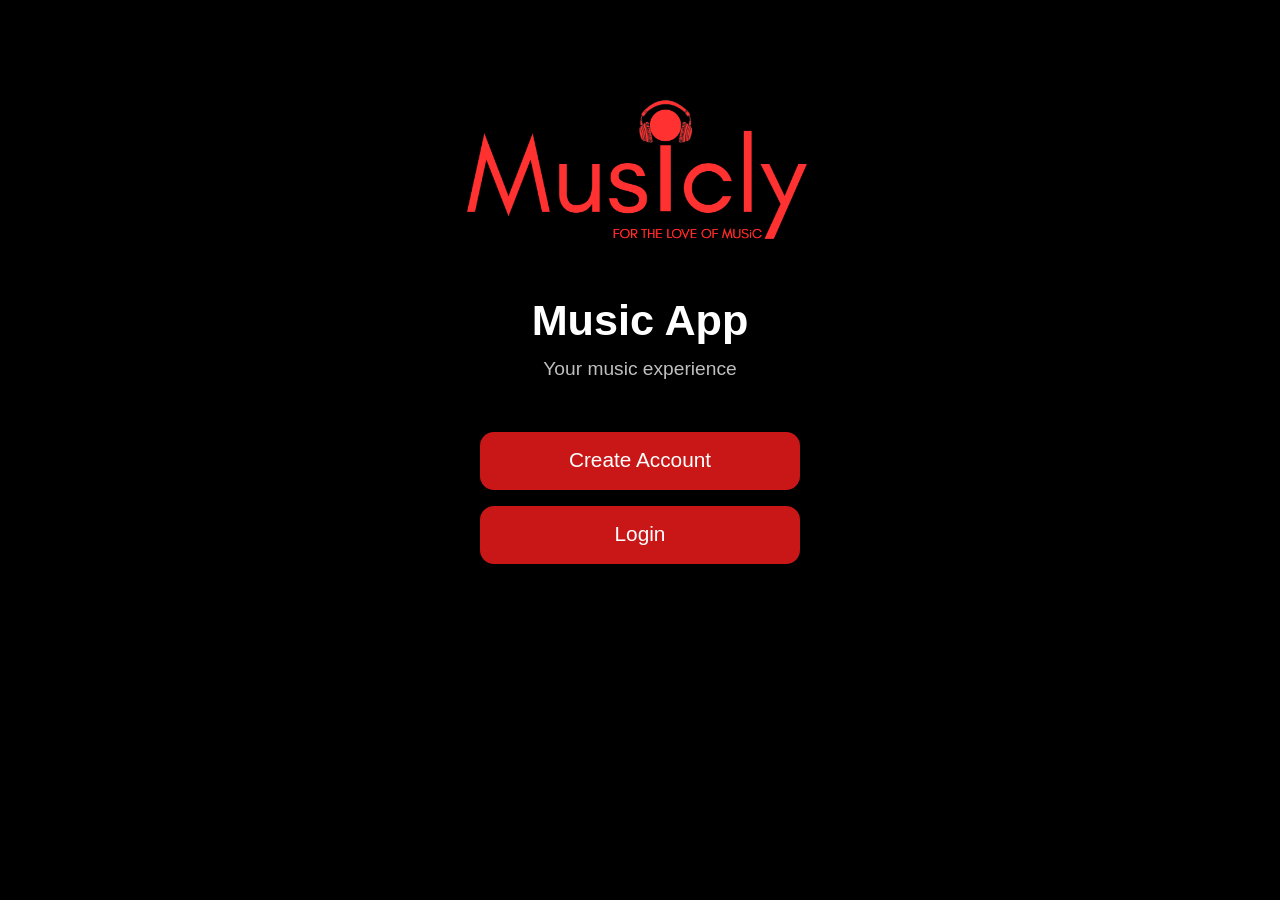
<file: index.html>
<!DOCTYPE html>
<html lang="en">
<head>
  <meta charset="UTF-8" />
  <meta name="viewport" content="width=device-width, initial-scale=1.0" />
  <title>Musicly</title>

  <link href="https://cdn.jsdelivr.net/npm/bootstrap@5.3.3/dist/css/bootstrap.min.css" rel="stylesheet">
  <link rel="stylesheet" href="css/styles.css">
</head>
<body>

  <main class="landing-page d-flex justify-content-center">
    <div class="text-center landing-content">

      <div class="logo-wrapper">
        <img src="images/Logo.png" alt="Musicly Logo" class="logo-img">
      </div>

      <h2 class="app-title mt-4">Music App</h2>
      <p class="app-subtitle">Your music experience</p>

      <div class="mt-5 d-grid gap-3 button-group">
        <a href="register.html" class="btn btn-danger custom-btn">Create Account</a>
        <a href="login.html" class="btn btn-danger custom-btn">Login</a>
      </div>

    </div>
  </main>

  <script src="https://cdn.jsdelivr.net/npm/bootstrap@5.3.3/dist/js/bootstrap.bundle.min.js"></script>
</body>
</html>
</file>
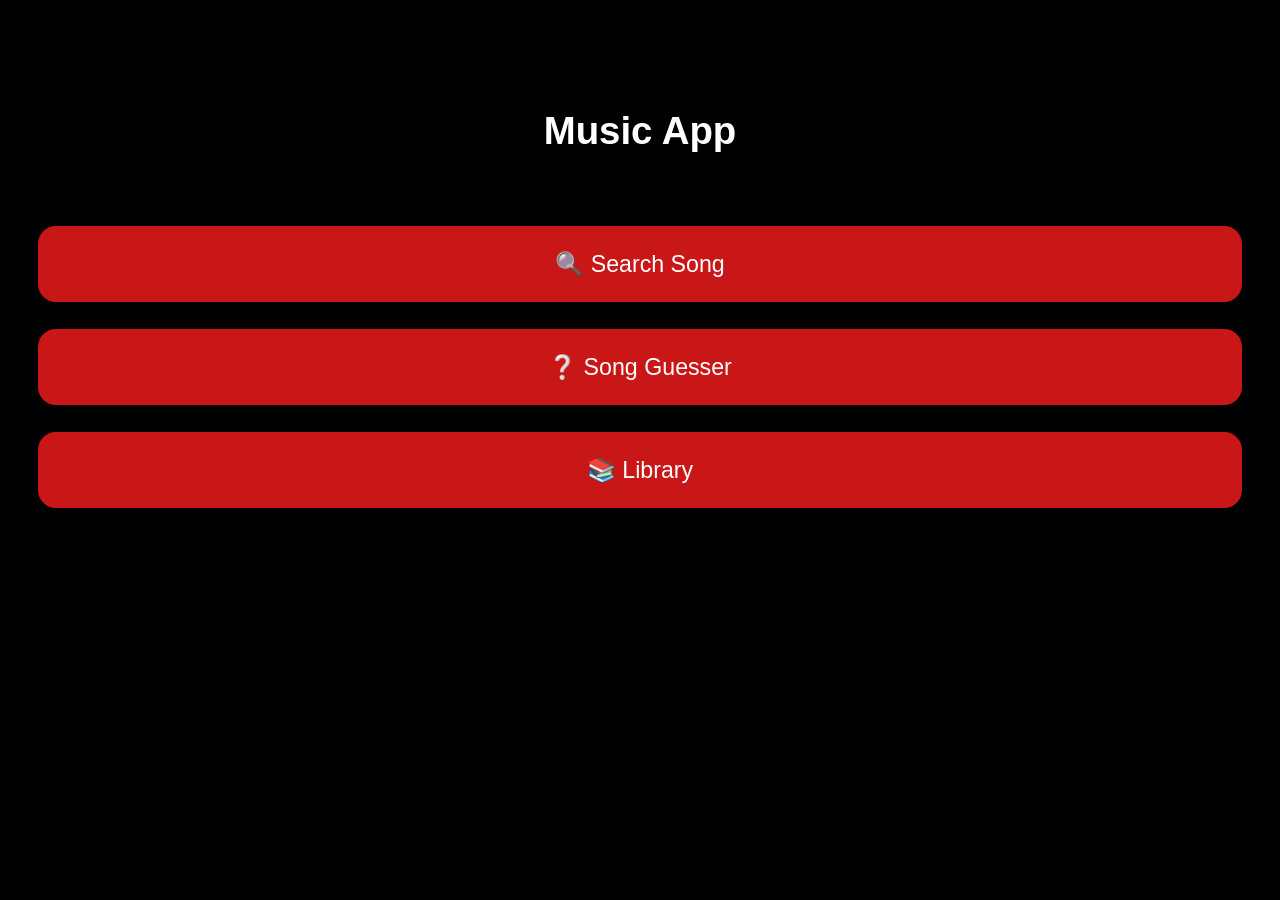
<file: app.html>
<!DOCTYPE html>
<html lang="en">
<head>
  <meta charset="UTF-8" />
  <meta name="viewport" content="width=device-width, initial-scale=1.0" />
  <title>Musicly - App</title>

  <link href="https://cdn.jsdelivr.net/npm/bootstrap@5.3.3/dist/css/bootstrap.min.css" rel="stylesheet">
  <link rel="stylesheet" href="css/styles.css">
</head>
<body>

  <main class="menu-page">
    <div class="menu-container">
      <h1 class="menu-title text-center">Music App</h1>

      <div class="menu-buttons">
        <a href="search.html" class="menu-btn">
          🔍 Search Song
        </a>

        <a href="recogniser.html" class="menu-btn">
          ❔ Song Guesser
        </a>

        <a href="library.html" class="menu-btn">
          📚 Library
        </a>
      </div>
    </div>
  </main>

</body>
</html>
</file>
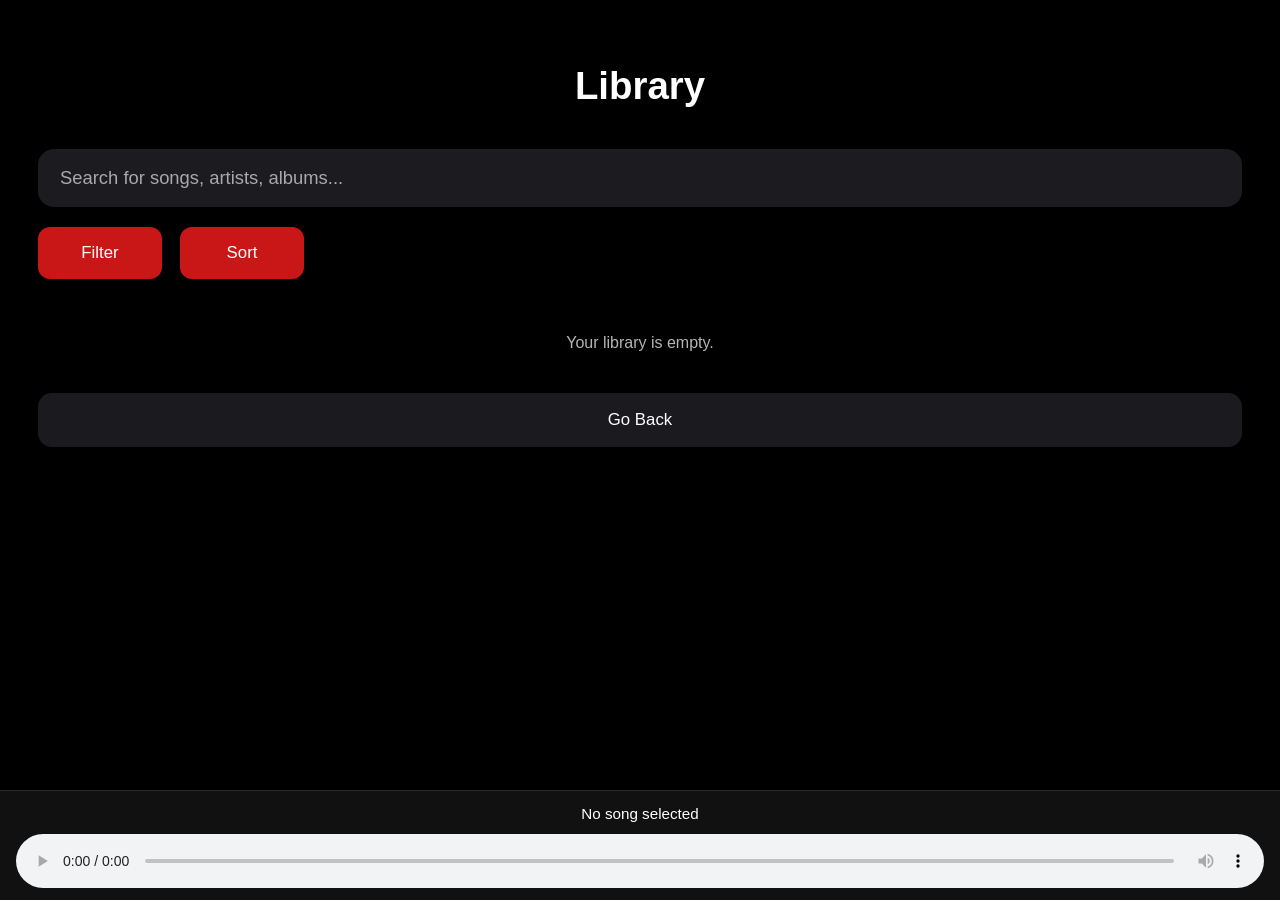
<file: library.html>
<!DOCTYPE html>
<html lang="en">
<head>
  <meta charset="UTF-8" />
  <meta name="viewport" content="width=device-width, initial-scale=1.0" />
  <title>Musicly - Library</title>

  <link href="https://cdn.jsdelivr.net/npm/bootstrap@5.3.3/dist/css/bootstrap.min.css" rel="stylesheet">
  <link rel="stylesheet" href="css/styles.css">
</head>
<body>

  <main class="search-page-v2">
    <div class="search-container-v2">

      <h1 class="search-title-v2 text-center">Library</h1>

      <div class="search-bar-wrapper-v2">
        <input
          type="text"
          id="librarySearchInput"
          class="search-input-v2"
          placeholder="Search for songs, artists, albums..."
        >
      </div>

      <div class="search-top-actions">
        <button class="top-action-btn" onclick="toggleLibraryFilterMenu()">Filter</button>
        <button class="top-action-btn" onclick="toggleLibrarySortMenu()">Sort</button>
      </div>

      <div id="libraryFilterMenu" class="popup-menu hidden-menu">
        <button onclick="filterLibraryByGenre('All')">All</button>
        <button onclick="filterLibraryByGenre('Pop')">Pop</button>
        <button onclick="filterLibraryByGenre('Rock')">Rock</button>
        <button onclick="filterLibraryByGenre('Hiphop')">Hiphop</button>
      </div>

      <div id="librarySortMenu" class="popup-menu hidden-menu">
        <button onclick="sortLibrarySongs('title')">Name</button>
        <button onclick="sortLibrarySongs('artist')">Artist</button>
        <button onclick="sortLibrarySongs('genre')">Genre</button>
      </div>

      <div id="librarySongsList" class="songs-list-v2"></div>

      <div class="back-btn-wrapper-v2">
        <a href="app.html" class="back-btn-v2">Go Back</a>
      </div>
    </div>

    <div class="sticky-player" id="libraryStickyPlayer">
      <div class="sticky-player-info" id="libraryStickyPlayerInfo">
        No song selected
      </div>
      <audio id="libraryAudioPlayer" controls class="sticky-audio-player"></audio>
    </div>
  </main>

  <script src="js/toast.js"></script>
  <script src="js/library.js"></script>

  <div id="toast" class="toast-notification hidden-toast"></div>
</body>
</html>
</file>
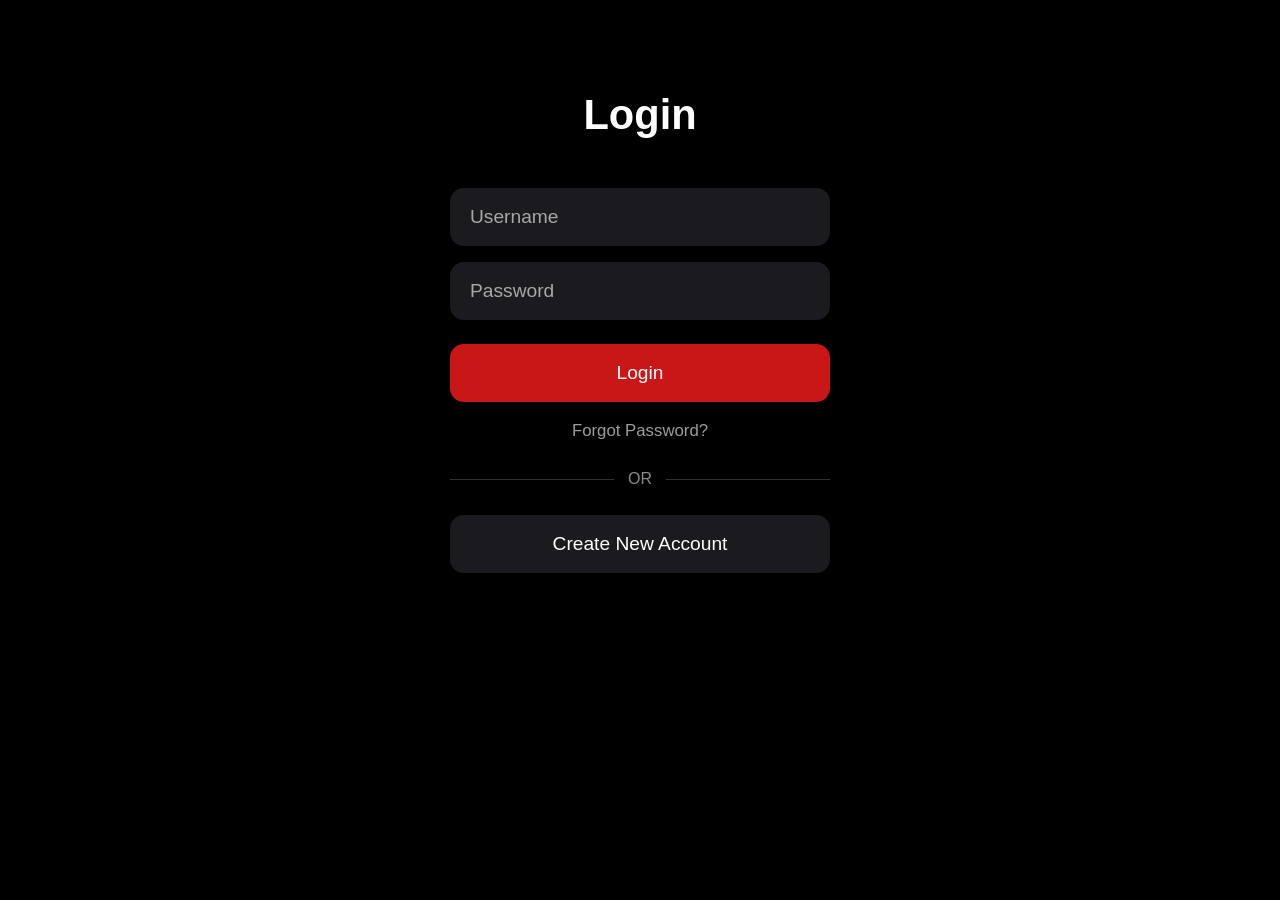
<file: login.html>
<!DOCTYPE html>
<html lang="en">
<head>
  <meta charset="UTF-8" />
  <meta name="viewport" content="width=device-width, initial-scale=1.0" />
  <title>Musicly - Login</title>

  <link href="https://cdn.jsdelivr.net/npm/bootstrap@5.3.3/dist/css/bootstrap.min.css" rel="stylesheet">
  <link rel="stylesheet" href="css/styles.css">
</head>
<body>

  <main class="auth-page d-flex justify-content-center">
    <div class="auth-container text-center">

      <h1 class="auth-title">Login</h1>

      <div class="auth-form mt-5">
        <input
          type="text"
          id="username"
          class="form-control auth-input mb-3"
          placeholder="Username"
        >

        <input
          type="password"
          id="password"
          class="form-control auth-input mb-4"
          placeholder="Password"
        >

        <button class="btn auth-login-btn w-100 mb-3" onclick="login()">
          Login
        </button>

        <a href="#" class="forgot-link d-block mb-4">Forgot Password?</a>

        <div class="or-divider mb-4">
          <span>OR</span>
        </div>

        <a href="register.html" class="btn auth-secondary-btn w-100">
          Create New Account
        </a>
      </div>

    </div>
  </main>

  <script src="js/toast.js"></script>
  <script src="js/auth.js"></script>
  <script src="https://cdn.jsdelivr.net/npm/bootstrap@5.3.3/dist/js/bootstrap.bundle.min.js"></script>

  <div id="toast" class="toast-notification hidden-toast"></div>
</body>
</html>
</file>
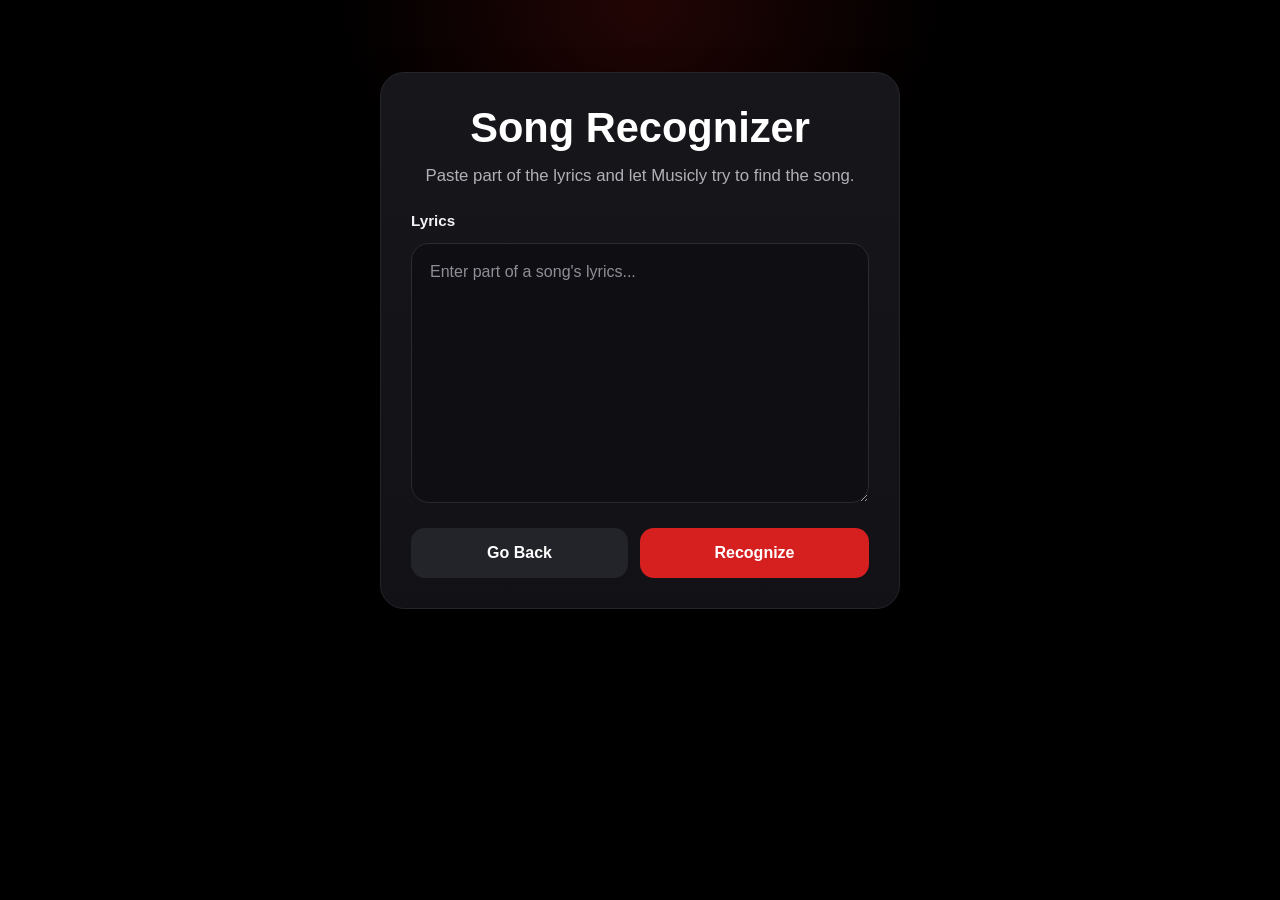
<file: recogniser.html>
<!DOCTYPE html>
<html lang="en">
<head>
  <meta charset="UTF-8" />
  <meta name="viewport" content="width=device-width, initial-scale=1.0" />
  <title>Musicly - Song Recognizer</title>

  <link href="https://cdn.jsdelivr.net/npm/bootstrap@5.3.3/dist/css/bootstrap.min.css" rel="stylesheet">
  <link rel="stylesheet" href="css/styles.css">
</head>
<body>

  <main class="recognizer-page">
    <div class="recognizer-shell">

      <div class="recognizer-card" id="recognizerFormCard">
        <h1 class="recognizer-title">Song Recognizer</h1>
        <p class="recognizer-subtitle">Paste part of the lyrics and let Musicly try to find the song.</p>

        <label for="lyricsInput" class="recognizer-label">Lyrics</label>
        <textarea
          id="lyricsInput"
          class="recognizer-textarea"
          placeholder="Enter part of a song's lyrics..."
        ></textarea>

        <div class="recognizer-actions">
          <a href="app.html" class="recognizer-back-btn">Go Back</a>
          <button class="recognizer-btn" onclick="recognizeSong()">Recognize</button>
        </div>
      </div>

      <div id="recognizerResult" class="recognizer-result hidden-result"></div>

    </div>
  </main>

  <script src="js/songs.js"></script>
  <script src="js/recognizer.js"></script>
</body>
</html>
</file>
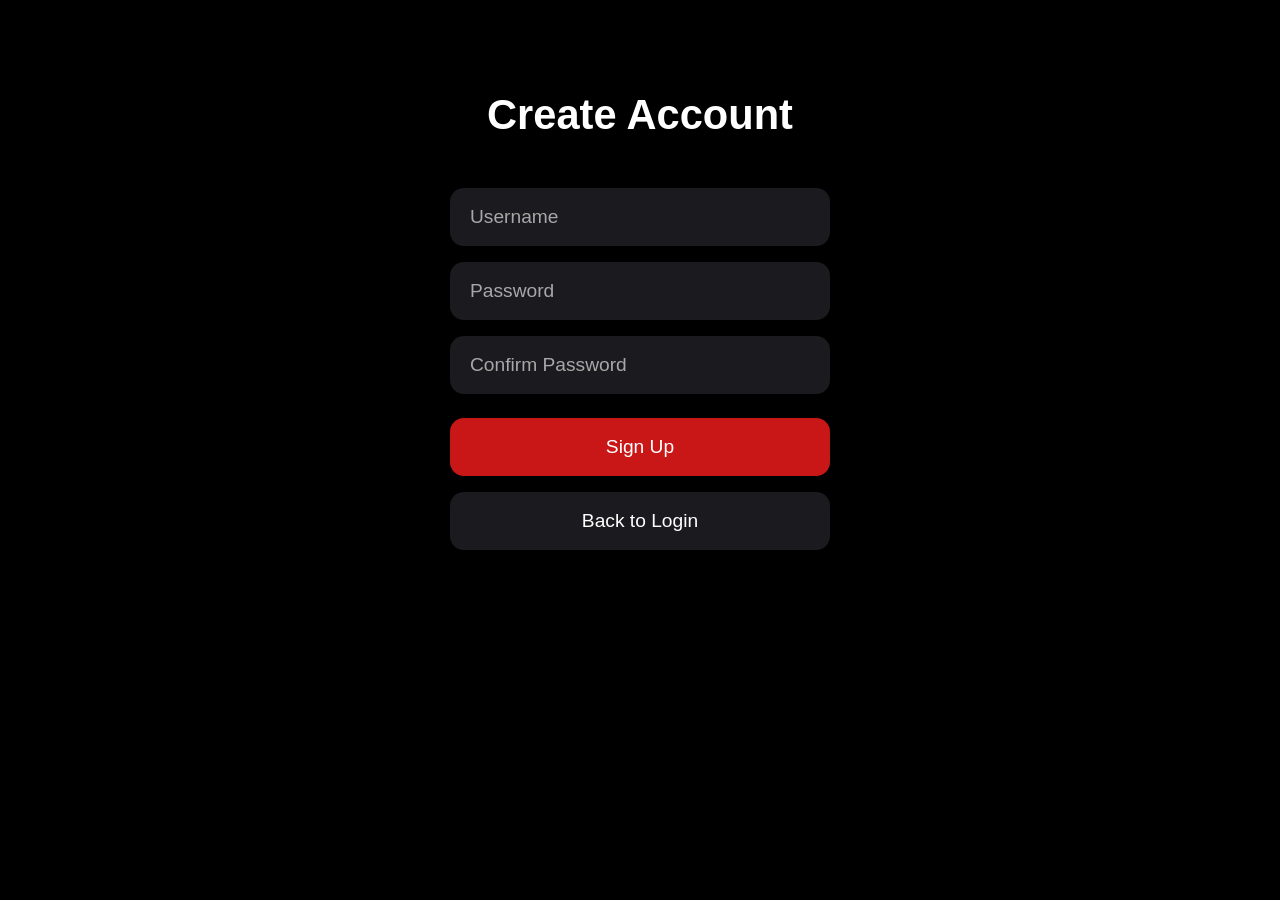
<file: register.html>
<!DOCTYPE html>
<html lang="en">
<head>
  <meta charset="UTF-8" />
  <meta name="viewport" content="width=device-width, initial-scale=1.0" />
  <title>Musicly - Register</title>

  <link href="https://cdn.jsdelivr.net/npm/bootstrap@5.3.3/dist/css/bootstrap.min.css" rel="stylesheet">
  <link rel="stylesheet" href="css/styles.css">
</head>
<body>

  <main class="auth-page d-flex justify-content-center">
    <div class="auth-container text-center">

      <h1 class="auth-title">Create Account</h1>

      <div class="auth-form">
        <input
          type="text"
          id="registerUsername"
          class="form-control auth-input mb-3"
          placeholder="Username"
        >

        <input
          type="password"
          id="registerPassword"
          class="form-control auth-input mb-3"
          placeholder="Password"
        >

        <input
          type="password"
          id="confirmPassword"
          class="form-control auth-input mb-4"
          placeholder="Confirm Password"
        >

        <button class="btn auth-login-btn w-100 mb-3" onclick="registerUser()">
          Sign Up
        </button>

        <a href="login.html" class="btn auth-secondary-btn w-100">
          Back to Login
        </a>
      </div>

    </div>
  </main>

  <script src="js/toast.js"></script>
  <script src="js/auth.js"></script>
  <script src="https://cdn.jsdelivr.net/npm/bootstrap@5.3.3/dist/js/bootstrap.bundle.min.js"></script>

  <div id="toast" class="toast-notification hidden-toast"></div>
</body>
</html>
</file>
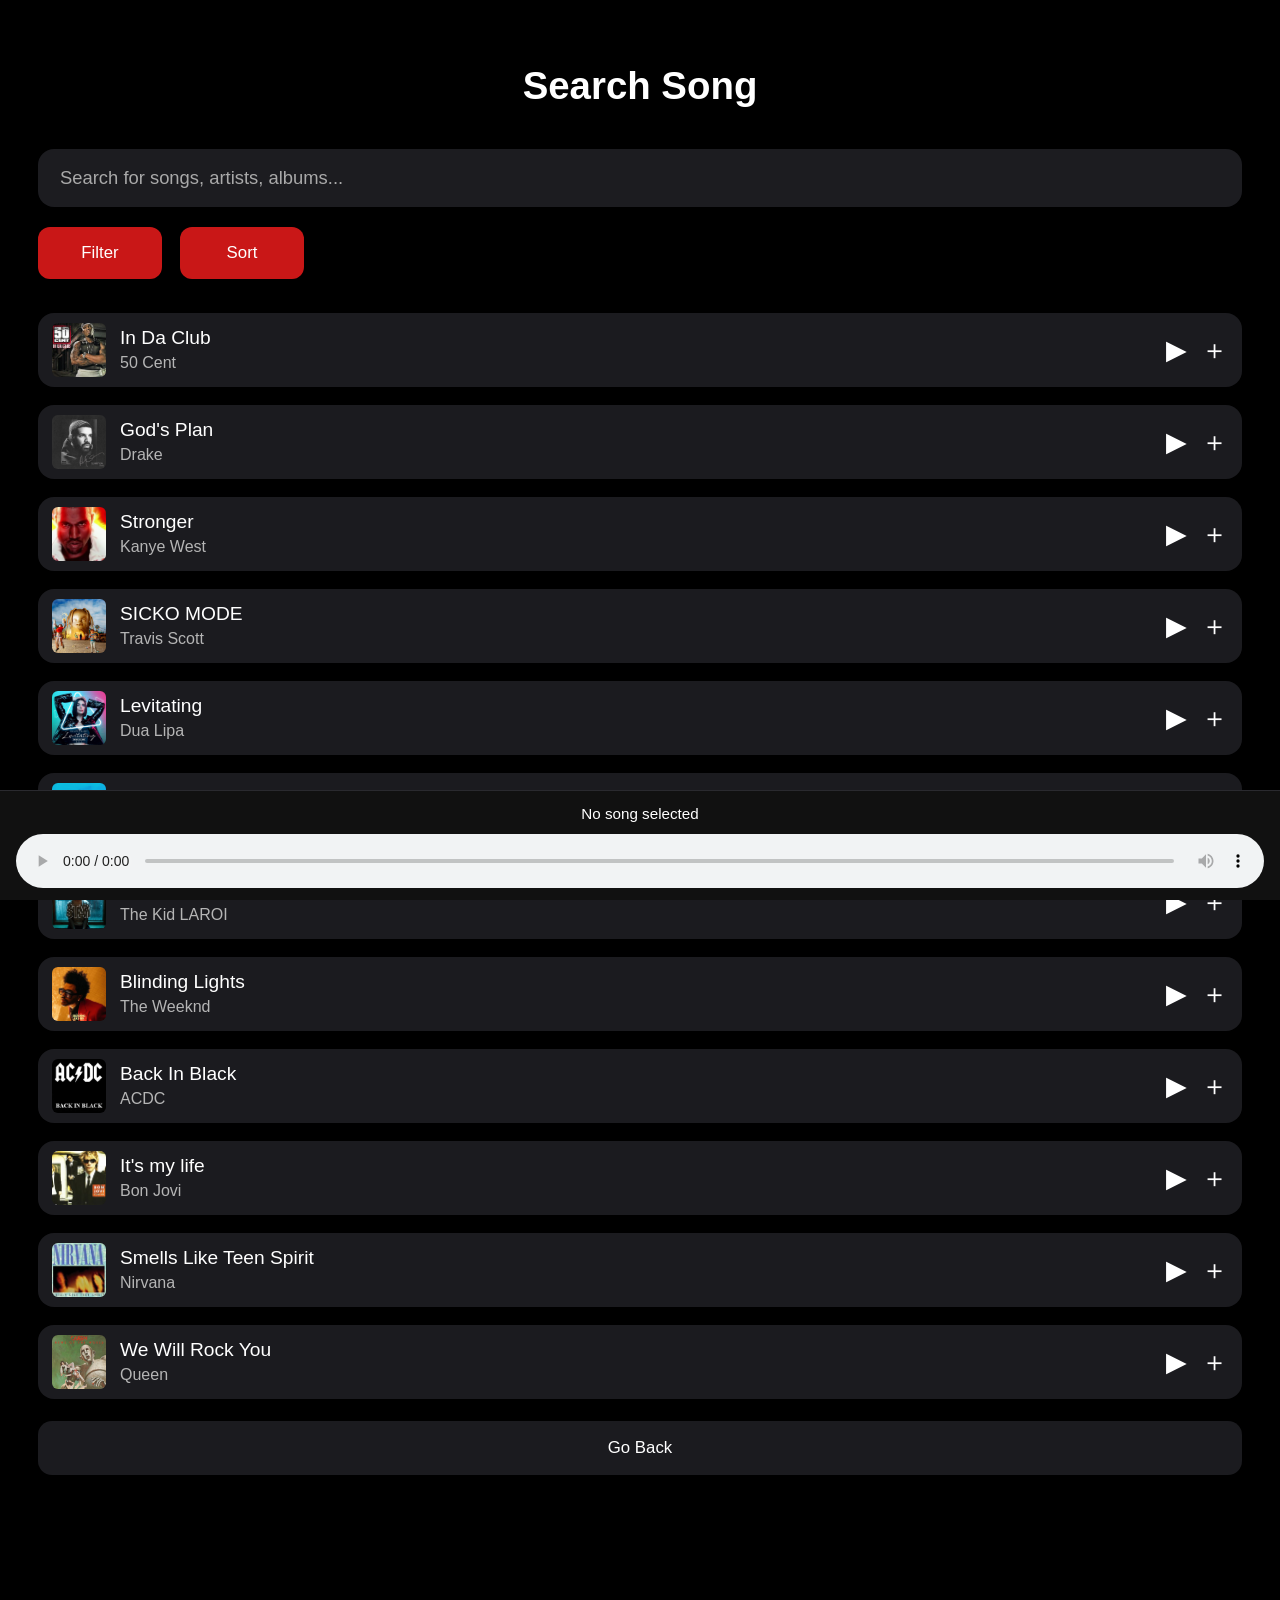
<file: search.html>
<!DOCTYPE html>
<html lang="en">
<head>
  <meta charset="UTF-8" />
  <meta name="viewport" content="width=device-width, initial-scale=1.0" />
  <title>Musicly - Search</title>

  <link href="https://cdn.jsdelivr.net/npm/bootstrap@5.3.3/dist/css/bootstrap.min.css" rel="stylesheet">
  <link rel="stylesheet" href="css/styles.css">
</head>
<body>

  <main class="search-page-v2">
    <div class="search-container-v2">

      <h1 class="search-title-v2 text-center">Search Song</h1>

      <div class="search-bar-wrapper-v2">
        <input
          type="text"
          id="searchInput"
          class="search-input-v2"
          placeholder="Search for songs, artists, albums..."
        >
      </div>

      <div class="search-top-actions">
        <button class="top-action-btn" onclick="toggleFilterMenu()">Filter</button>
        <button class="top-action-btn" onclick="toggleSortMenu()">Sort</button>
      </div>

      <div id="filterMenu" class="popup-menu hidden-menu">
        <button onclick="filterByGenre('All')">All</button>
        <button onclick="filterByGenre('Pop')">Pop</button>
        <button onclick="filterByGenre('Rock')">Rock</button>
        <button onclick="filterByGenre('Hiphop')">Hiphop</button>
      </div>

      <div id="sortMenu" class="popup-menu hidden-menu">
        <button onclick="sortSongs('title')">Name</button>
        <button onclick="sortSongs('artist')">Artist</button>
        <button onclick="sortSongs('genre')">Genre</button>
      </div>

      <div id="songsList" class="songs-list-v2"></div>

      <div class="back-btn-wrapper-v2">
        <a href="app.html" class="back-btn-v2">Go Back</a>
      </div>
       
      
    </div>
      <div class="sticky-player" id="searchStickyPlayer">
        <div class="sticky-player-info" id="searchStickyPlayerInfo">
          No song selected
        </div>
      <audio id="audioPlayer" controls class="sticky-audio-player"></audio>
      </div>
    </div>
  </main>

  <script src="js/toast.js"></script>
  <script src="js/songs.js"></script>
  <script src="js/search.js"></script>

  <div id="toast" class="toast-notification hidden-toast"></div>
</body>
</html>
</file>
<file: css/styles.css>
* {
  box-sizing: border-box;
}

html,
body {
  margin: 0;
  padding: 0;
  min-height: 100%;
}

body {
  font-family: Arial, sans-serif;
  background-color: #000;
  color: white;
  overflow-x: hidden;
  overflow-y: auto;
}

/* ---------- GENERAL LAYOUT ---------- */

.landing-page,
.auth-page {
  min-height: 100vh;
  background-color: #000;
  display: flex;
  justify-content: center;
  padding-left: clamp(14px, 3vw, 24px);
  padding-right: clamp(14px, 3vw, 24px);
  padding-bottom: clamp(16px, 3vh, 24px);
}

.landing-page {
  padding-top: clamp(24px, 8vh, 80px);
}

.auth-page {
  padding-top: clamp(32px, 10vh, 120px);
}

.landing-content,
.auth-container {
  width: min(100%, 420px);
}

.auth-container {
  width: min(100%, 380px);
}

/* ---------- LANDING ---------- */

.logo-wrapper {
  width: 100%;
  display: flex;
  justify-content: center;
  margin-bottom: clamp(10px, 2vh, 24px);
}

.logo-img {
  width: min(100%, clamp(240px, 42vw, 520px));
  height: auto;
  display: block;
}

.app-title {
  font-size: clamp(1.7rem, 4vw, 2.7rem);
  font-weight: 700;
  margin: 0 0 8px;
  text-align: center;
}

.app-subtitle {
  font-size: clamp(0.95rem, 2vw, 1.2rem);
  color: #bfbfbf;
  margin: 0;
  text-align: center;
}

.button-group {
  width: min(100%, 320px);
  margin: clamp(24px, 6vh, 48px) auto 0;
}

.custom-btn {
  width: 100%;
  min-height: clamp(46px, 7vh, 58px);
  border-radius: clamp(10px, 1.5vw, 14px);
  padding: 12px 16px;
  font-size: clamp(1rem, 2.2vw, 1.3rem);
  background-color: #c91717 !important;
  border: none !important;
  color: white !important;
}

.custom-btn:hover {
  background-color: #a80f0f !important;
  color: white !important;
}

/* ---------- AUTH ---------- */

.auth-title {
  color: white;
  font-size: clamp(1.8rem, 4vw, 2.6rem);
  font-weight: 700;
  margin: 0;
  text-align: center;
}

.auth-form {
  width: 100%;
  margin-top: clamp(24px, 6vh, 48px);
}

.auth-input {
  width: 100%;
  min-height: clamp(46px, 7vh, 58px);
  background-color: #1b1b1f !important;
  border: none !important;
  border-radius: clamp(10px, 1.5vw, 14px) !important;
  color: white !important;
  padding: 0 clamp(14px, 2vw, 20px) !important;
  font-size: clamp(1rem, 2vw, 1.2rem);
}

.auth-input::placeholder {
  color: #a8a8a8;
}

.auth-input:focus {
  background-color: #1b1b1f !important;
  color: white !important;
  box-shadow: none !important;
  border: 1px solid #c91717 !important;
}

.auth-login-btn,
.auth-secondary-btn {
  width: 100%;
  min-height: clamp(46px, 7vh, 58px);
  border-radius: clamp(10px, 1.5vw, 14px) !important;
  font-size: clamp(1rem, 2vw, 1.2rem);
  display: flex;
  align-items: center;
  justify-content: center;
}

.auth-login-btn {
  background-color: #c91717 !important;
  color: white !important;
  border: none !important;
}

.auth-login-btn:hover {
  background-color: #a80f0f !important;
  color: white !important;
}

.auth-secondary-btn {
  background-color: #1b1b1f !important;
  color: white !important;
  border: none !important;
}

.auth-secondary-btn:hover {
  background-color: #2a2a2f !important;
  color: white !important;
}

.forgot-link {
  color: #9d9d9d;
  text-decoration: none;
  font-size: clamp(0.9rem, 1.8vw, 1.05rem);
}

.forgot-link:hover {
  color: white;
}

.or-divider {
  display: flex;
  align-items: center;
  color: #8a8a8a;
  font-size: clamp(0.9rem, 1.8vw, 1rem);
}

.or-divider::before,
.or-divider::after {
  content: "";
  flex: 1;
  height: 1px;
  background-color: #2f2f2f;
}

.or-divider span {
  padding: 0 14px;
}

/* ---------- MENU PAGE ---------- */

.menu-page {
  min-height: 100vh;
  background-color: #000;
  padding: clamp(40px, 12vh, 140px) clamp(16px, 3vw, 40px) 20px;
}

.menu-container {
  width: 100%;
  margin: 0 auto;
}

.menu-title {
  font-size: clamp(1.8rem, 3vw, 2.6rem);
  font-weight: 700;
  color: white;
  margin-bottom: clamp(40px, 8vh, 90px);
}

.menu-buttons {
  display: flex;
  flex-direction: column;
  gap: clamp(18px, 3vh, 28px);
}

.menu-btn {
  width: 100%;
  min-height: clamp(58px, 9vh, 76px);
  background-color: #c91717;
  color: white;
  text-decoration: none;
  border-radius: 18px;
  display: flex;
  align-items: center;
  justify-content: center;
  font-size: clamp(1.05rem, 2vw, 1.45rem);
  padding: 12px 20px;
  text-align: center;
}

.menu-btn:hover {
  background-color: #a80f0f;
  color: white;
}

/* ---------- SEARCH PAGE V2 ---------- */

.search-page-v2 {
  min-height: 100vh;
  background-color: #000;
  padding: clamp(28px, 7vh, 72px) clamp(18px, 3vw, 38px) 24px;
}

.search-container-v2 {
  width: min(100%, 1280px);
  margin: 0 auto;
  position: relative;
}

.search-title-v2 {
  color: white;
  font-size: clamp(2rem, 3vw, 3rem);
  font-weight: 700;
  margin-bottom: clamp(26px, 5vh, 40px);
}

.search-bar-wrapper-v2 {
  margin-bottom: 20px;
}

.search-input-v2 {
  width: 100%;
  min-height: 58px;
  background-color: #1c1c20;
  border: none;
  border-radius: 16px;
  color: white;
  padding: 0 22px;
  font-size: clamp(1rem, 1.8vw, 1.15rem);
}

.search-input-v2::placeholder {
  color: #a9a9a9;
}

.search-input-v2:focus {
  outline: none;
  border: 1px solid #c91717;
}

.search-top-actions {
  display: flex;
  gap: 18px;
  margin-bottom: 34px;
}

.top-action-btn {
  min-width: 124px;
  height: 52px;
  background-color: #c91717;
  color: white;
  border: none;
  border-radius: 12px;
  font-size: 1.05rem;
}

.top-action-btn:hover {
  background-color: #a80f0f;
}

.popup-menu {
  width: 180px;
  background-color: #1b1b1f;
  border-radius: 14px;
  padding: 10px;
  display: flex;
  flex-direction: column;
  gap: 8px;
  margin-bottom: 18px;
}

.popup-menu button {
  background-color: transparent;
  color: white;
  border: none;
  text-align: left;
  padding: 8px 10px;
  border-radius: 10px;
}

.popup-menu button:hover {
  background-color: #2a2a2f;
}

.hidden-menu {
  display: none;
}

.songs-list-v2 {
  display: flex;
  flex-direction: column;
  gap: 18px;
}

.song-item-v2 {
  width: 100%;
  background-color: #1b1b1f;
  border-radius: 16px;
  padding: 10px 14px;
  display: flex;
  justify-content: space-between;
  align-items: center;
  gap: 16px;
}

.song-left-v2 {
  display: flex;
  align-items: center;
  gap: 14px;
  min-width: 0;
  flex: 1;
}

.song-cover-v2 {
  width: 54px;
  height: 54px;
  object-fit: cover;
  border-radius: 6px;
  flex-shrink: 0;
}

.song-info-v2 {
  min-width: 0;
}

.song-name-v2 {
  margin: 0;
  color: white;
  font-size: clamp(1rem, 1.7vw, 1.2rem);
  font-weight: 500;
}

.song-artist-v2 {
  margin: 2px 0 0;
  color: #b5b5b5;
  font-size: clamp(0.9rem, 1.5vw, 1rem);
}

.song-controls-v2 {
  display: flex;
  align-items: center;
  gap: 14px;
  flex-shrink: 0;
}

.song-btn-v2 {
  border: none;
  background: transparent;
  color: white;
  font-size: 1.7rem;
  line-height: 1;
  padding: 0;
}

.song-btn-v2:hover {
  color: #ff4d4d;
}

.player-wrapper-v2 {
  margin-top: 26px;
}

.audio-player-v2 {
  width: 100%;
}

.back-btn-wrapper-v2 {
  margin-top: 22px;
}

.back-btn-v2 {
  display: block;
  width: 100%;
  text-align: center;
  text-decoration: none;
  background-color: #1b1b1f;
  color: white;
  min-height: 54px;
  line-height: 54px;
  border-radius: 14px;
  font-size: 1.05rem;
}

.back-btn-v2:hover {
  background-color: #2a2a2f;
  color: white;
}

.no-results-v2 {
  text-align: center;
  color: #b5b5b5;
  margin-top: 18px;
}

.sticky-player {
  position: fixed;
  left: 0;
  right: 0;
  bottom: 0;
  background-color: #111;
  border-top: 1px solid #2a2a2f;
  padding: 12px 16px;
  z-index: 1000;
}

.sticky-player-info {
  color: white;
  font-size: 0.95rem;
  margin-bottom: 8px;
  text-align: center;
}

.sticky-audio-player {
  width: 100%;
  display: block;
}

.search-page-v2 {
  min-height: 100vh;
  background-color: #000;
  padding: clamp(28px, 7vh, 72px) clamp(18px, 3vw, 38px) 220px;
}

/* ---------- RESPONSIVE ---------- */

@media (max-width: 700px) {
  .search-top-actions {
    flex-wrap: wrap;
  }

  .top-action-btn {
    flex: 1;
    min-width: 0;
  }

  .song-item-v2 {
    padding: 12px;
  }

  .song-controls-v2 {
    gap: 10px;
  }

  .song-btn-v2 {
    font-size: 1.4rem;
  }
}

@media (max-width: 500px) {
  .song-item-v2 {
    flex-direction: column;
    align-items: flex-start;
  }

  .song-left-v2 {
    width: 100%;
  }

  .song-controls-v2 {
    width: 100%;
    justify-content: flex-end;
  }
}

.recognizer-page {
  min-height: 100vh;
  background:
    radial-gradient(circle at top, rgba(214, 31, 31, 0.16), transparent 28%),
    #000;
  padding: clamp(28px, 8vh, 72px) 18px 40px;
}

.recognizer-shell {
  width: min(100%, 520px);
  margin: 0 auto;
}

.recognizer-card {
  background: linear-gradient(180deg, #17171b 0%, #121216 100%);
  border: 1px solid #24242b;
  border-radius: 24px;
  padding: clamp(20px, 4vw, 30px);
  box-shadow: 0 20px 40px rgba(0, 0, 0, 0.35);
}

.recognizer-title {
  color: white;
  font-size: clamp(2rem, 4vw, 2.6rem);
  font-weight: 700;
  margin: 0 0 10px;
  text-align: center;
}

.recognizer-subtitle {
  color: #b0b0b8;
  font-size: clamp(0.95rem, 2vw, 1.05rem);
  line-height: 1.5;
  text-align: center;
  margin: 0 0 22px;
}

.recognizer-label {
  display: block;
  color: #f3f3f5;
  font-size: 0.95rem;
  margin-bottom: 10px;
  font-weight: 600;
}

.recognizer-textarea {
  width: 100%;
  min-height: clamp(180px, 34vh, 260px);
  background-color: #0f0f13;
  color: white;
  border: 1px solid #2a2a32;
  border-radius: 18px;
  padding: 16px 18px;
  font-size: 1rem;
  line-height: 1.5;
  resize: vertical;
  transition: border-color 0.2s ease, box-shadow 0.2s ease;
}

.recognizer-textarea::placeholder {
  color: #8e8e98;
}

.recognizer-textarea:focus {
  outline: none;
  border-color: #d61f1f;
  box-shadow: 0 0 0 4px rgba(214, 31, 31, 0.14);
}

.recognizer-actions {
  display: flex;
  gap: 12px;
  margin-top: 18px;
}

.recognizer-back-btn,
.recognizer-btn {
  flex: 1;
  min-height: 50px;
  border-radius: 14px;
  border: none;
  text-decoration: none;
  display: flex;
  align-items: center;
  justify-content: center;
  font-size: 1rem;
  font-weight: 600;
  transition: transform 0.15s ease, background-color 0.2s ease;
}

.recognizer-back-btn {
  background-color: #23232a;
  color: white;
}

.recognizer-back-btn:hover {
  background-color: #2d2d36;
  color: white;
  transform: translateY(-1px);
}

.recognizer-btn {
  background-color: #d61f1f;
  color: white;
}

.recognizer-btn:hover {
  background-color: #b91919;
  transform: translateY(-1px);
}

.recognizer-result {
  margin-top: 18px;
}

.hidden-result {
  display: none;
}

.recognized-song-card {
  background: linear-gradient(180deg, #17171b 0%, #121216 100%);
  border: 1px solid #24242b;
  border-radius: 24px;
  padding: 22px;
  display: flex;
  flex-direction: column;
  align-items: center;
  text-align: center;
  box-shadow: 0 20px 40px rgba(0, 0, 0, 0.28);
}

.recognized-song-image {
  width: min(100%, 230px);
  aspect-ratio: 1 / 1;
  object-fit: cover;
  border-radius: 16px;
  margin-bottom: 18px;
}

.recognized-song-title {
  color: white;
  font-size: clamp(1.4rem, 3vw, 1.8rem);
  font-weight: 700;
  margin: 0 0 8px;
}

.recognized-song-artist {
  color: #bcbcc4;
  font-size: 1rem;
  margin: 0;
}

.recognizer-message {
  color: #d0d0d6;
  font-size: 1rem;
  background: #17171b;
  border: 1px solid #24242b;
  border-radius: 18px;
  padding: 18px;
  text-align: center;
}

@media (max-width: 480px) {
  .recognizer-actions {
    flex-direction: column;
  }
}

.recognizer-result-actions {
  width: 100%;
  margin-top: 18px;
}

.toast-notification {
  position: fixed;
  top: 24px;
  right: 24px;
  min-width: 260px;
  max-width: 360px;
  background: linear-gradient(180deg, #17171b 0%, #121216 100%);
  color: white;
  border: 1px solid #2a2a32;
  border-left: 4px solid #d61f1f;
  border-radius: 14px;
  padding: 14px 16px;
  box-shadow: 0 16px 32px rgba(0, 0, 0, 0.35);
  z-index: 2000;
  font-size: 0.98rem;
  line-height: 1.4;
  opacity: 1;
  transform: translateY(0);
  transition: opacity 0.25s ease, transform 0.25s ease;
}

.hidden-toast {
  opacity: 0;
  pointer-events: none;
  transform: translateY(-10px);
}

.toast-success {
  border-left-color: #21c55d;
}

.toast-error {
  border-left-color: #ef4444;
}

.toast-info {
  border-left-color: #ef4444;
}

@media (max-width: 600px) {
  .toast-notification {
    top: 16px;
    right: 16px;
    left: 16px;
    min-width: 0;
    max-width: none;
  }
}
</file>
